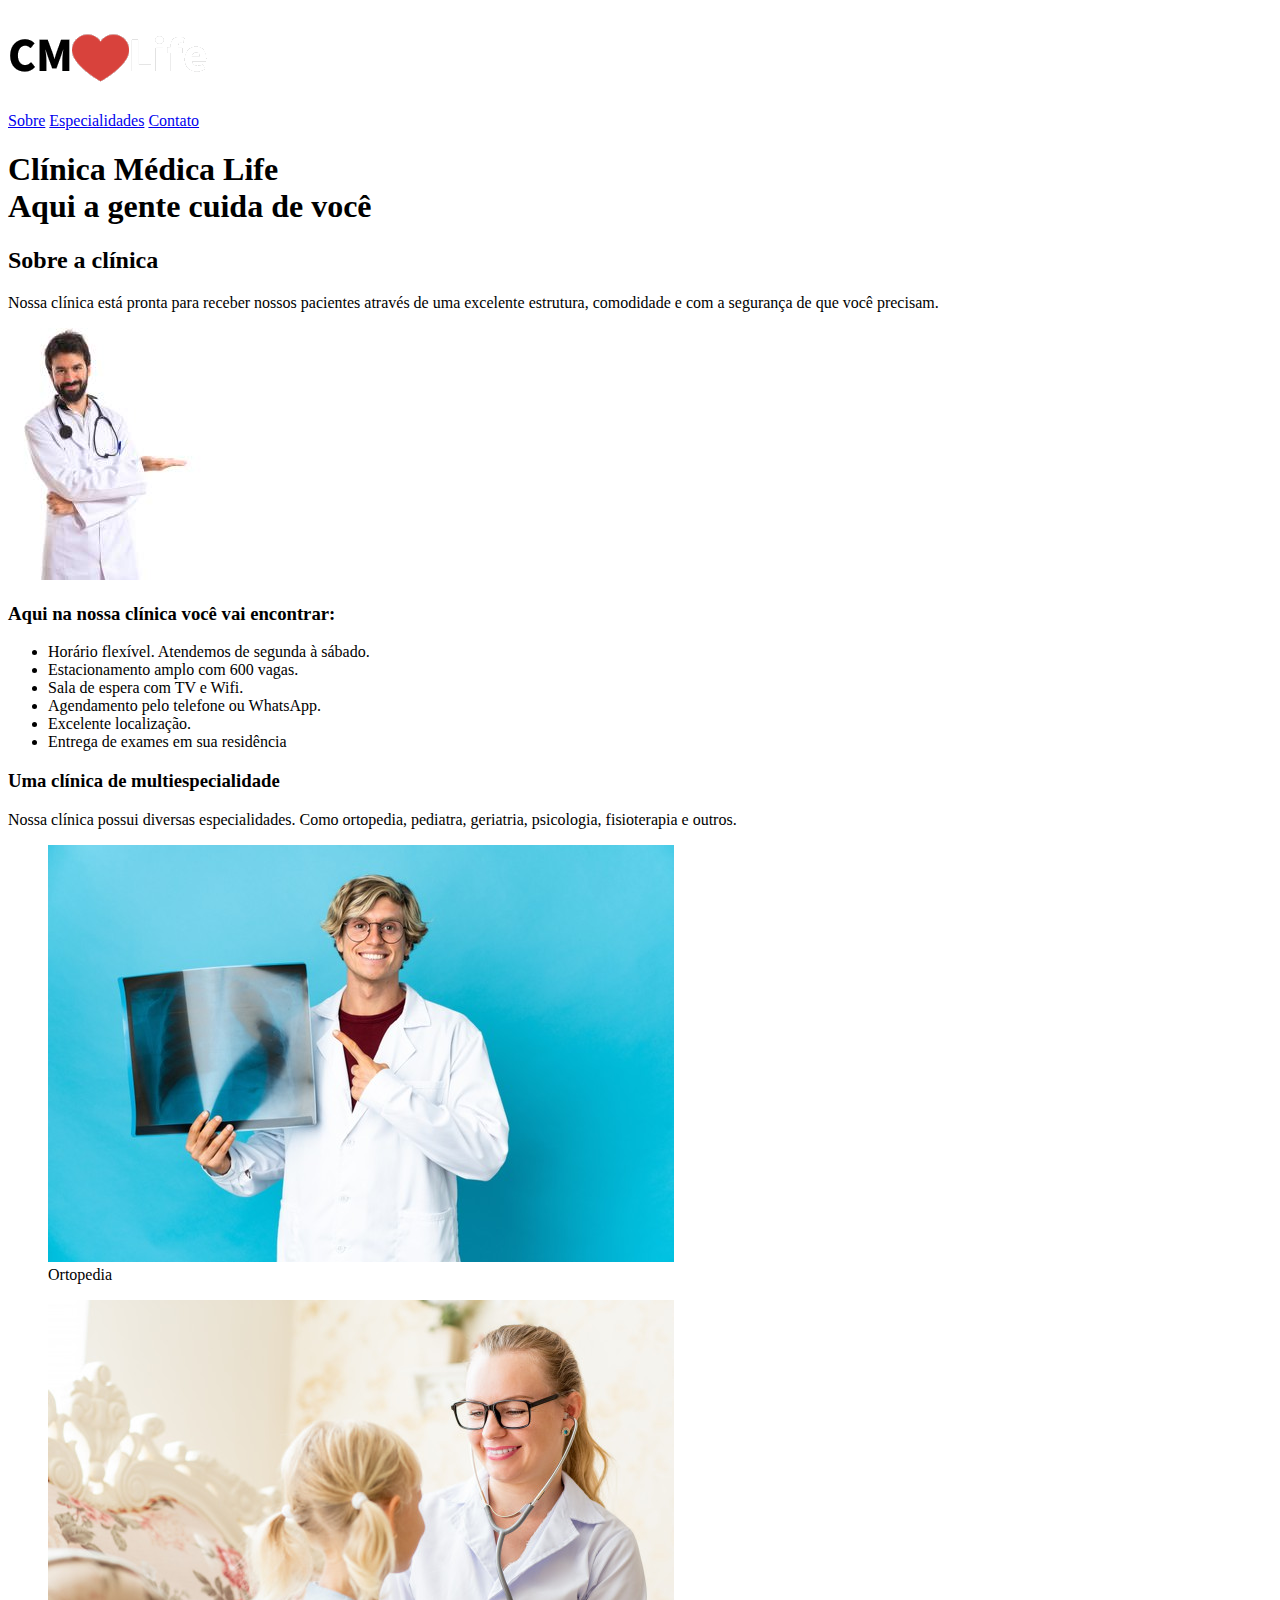
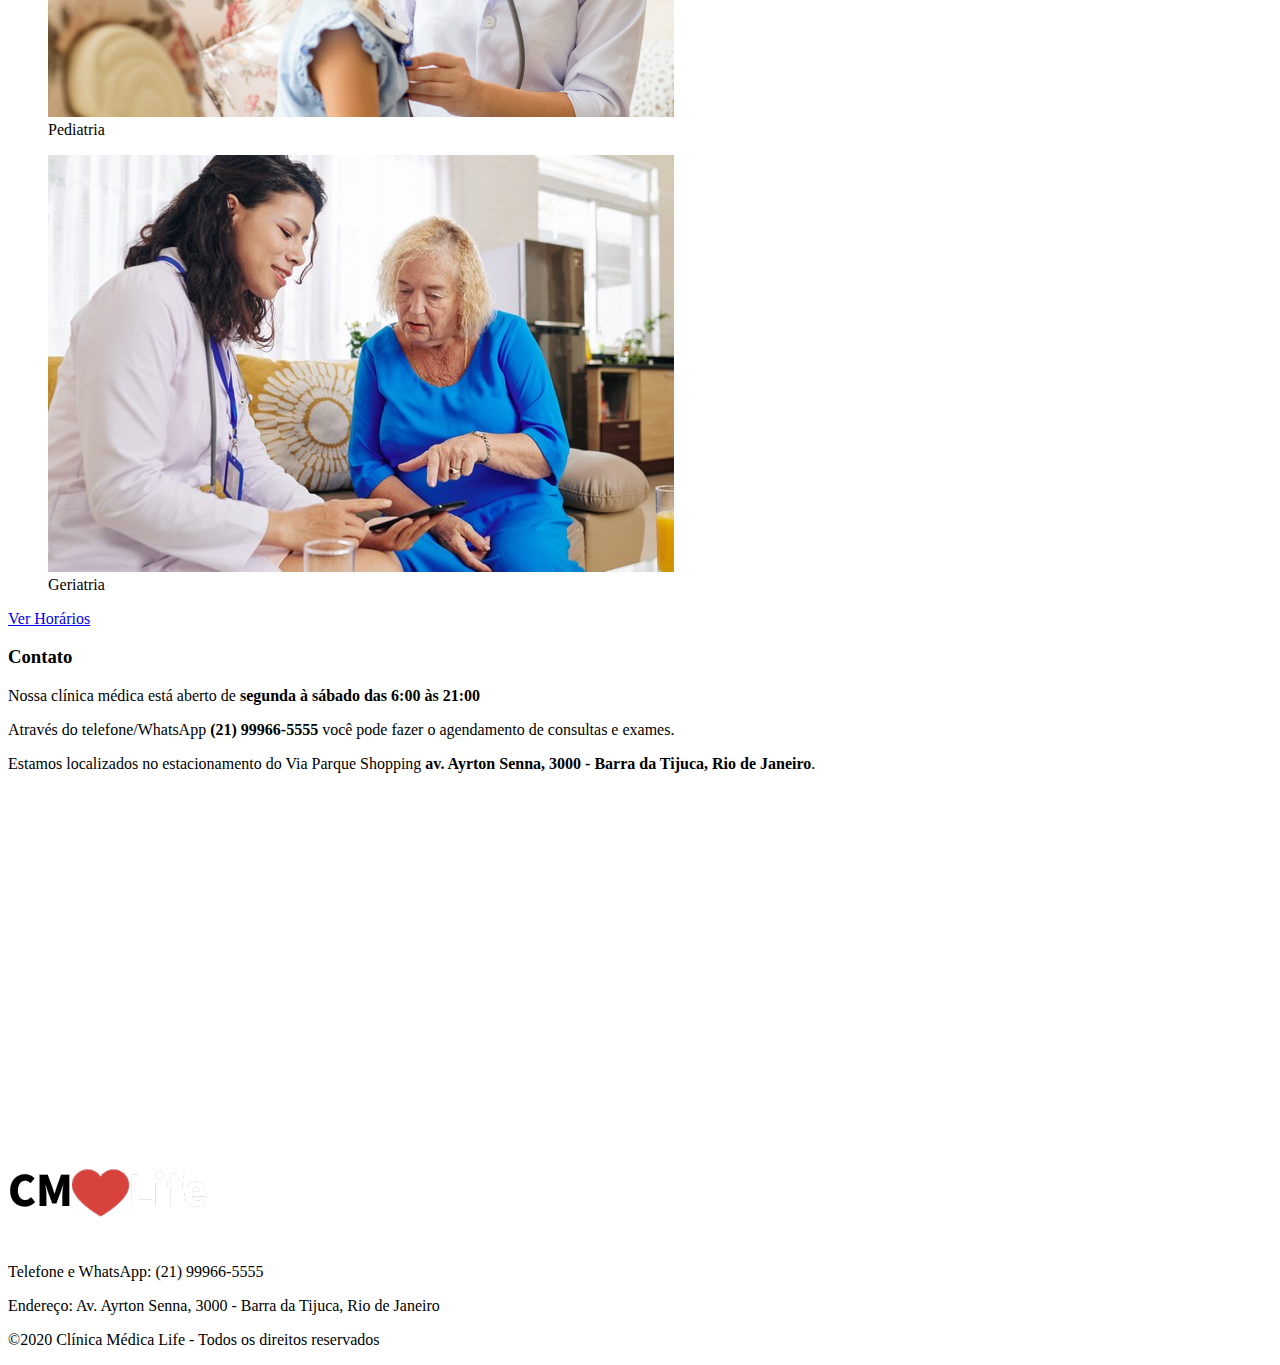
<file: Código por Passos/Etapa_1/index.html>
<!DOCTYPE html>
<html lang="pt-BR">
<head>
  <meta charset="UTF-8">
  <meta http-equiv="X-UA-Compatible" content="IE=edge">
  <meta name="viewport" content="width=device-width, initial-scale=1.0">
  <title>CMLife - Home</title>
</head>
<body>
  <header>
    <div>
      <div>
        <a href="index.html">
          <img src="assets/logo.png" alt="logo" title="logo">
        </a>
      </div>
      
      <nav>
        <a href="#sobre">Sobre</a>
        <a href="especialidades.html">Especialidades</a>
        <a href="#contato">Contato</a>
      </nav>
    </div>
  </header>
  
  <main>
    <section>
      <div>
        <h1>Clínica Médica Life<br> Aqui a gente cuida de você</h1>
      </div>
    </section>
    
    <section id="sobre">
      <div>
        <h2>Sobre a clínica</h2>
        <p>Nossa clínica está pronta para receber nossos pacientes através de uma excelente estrutura, comodidade e com a segurança de que você precisam.</p>
      </div>

      <div>
        <img src="assets/medico.jpg" alt="Imagem de um médico" title="Imagem de um médico">
        
        <div>
          <h3>Aqui na nossa clínica você vai encontrar:</h3>
          <ul>
            <li>Horário flexível. Atendemos de segunda à sábado.</li>
            <li>Estacionamento amplo com 600 vagas.</li>
            <li>Sala de espera com TV e Wifi.</li>
            <li>Agendamento pelo telefone ou WhatsApp.</li>
            <li>Excelente localização.</li>
            <li>Entrega de exames em sua residência</li>
          </ul>
        </div>
      </div>
    </section>

    <section id="especialidades">
      <div >
        <h3>Uma clínica de multiespecialidade</h3>
        <p>Nossa clínica possui diversas especialidades. Como ortopedia, pediatra, geriatria, psicologia, fisioterapia e outros.</p>
      </div>

      <div>
        <figure>
          <img src="assets/ortopedia1.png" alt="Imagem de um ortopedista" title="Imagem de um ortopedista">
          <figcaption>Ortopedia</figcaption>
        </figure>

        <figure>
          <img src="assets/pediatra.png" alt="Imagem de uma pediatra" title="Imagem de uma pediatra">
          <figcaption>Pediatria</figcaption>
        </figure>

        <figure>
          <img src="assets/geriatra.png" alt="Imagem de uma geriatra" title="Imagem de uma geriatra">
          <figcaption>Geriatria</figcaption>
        </figure>
      </div>

      <div>
        <a href="especialidades.html">Ver Horários</a>
      </div>
    </section>

    <section id="contato">
      <div>
        <h3>Contato</h3>
        <p>Nossa clínica médica está aberto de <strong>segunda à sábado das 6:00 às 21:00</strong></p>
        <p>Através do telefone/WhatsApp <strong>(21) 99966-5555</strong> você pode fazer o agendamento de consultas e exames.</p>
        <p>Estamos localizados no estacionamento do Via Parque Shopping <strong>av. Ayrton Senna, 3000 - Barra da Tijuca, Rio de Janeiro</strong>.</p>
      </div>

      <div>
        <iframe src="https://www.google.com/maps/embed?pb=!1m14!1m8!1m3!1d14692.471710812997!2d-43.3641911!3d-22.9826906!3m2!1i1024!2i768!4f13.1!3m3!1m2!1s0x0%3A0x539cb07246f0e38d!2sVia%20Parque%20Shopping!5e0!3m2!1spt-BR!2sbr!4v1612707978931!5m2!1spt-BR!2sbr" width="100%" height="350" frameborder="0" style="border:0" allowfullscreen></iframe>
      </div>
    </section>
  </main>

  <footer>
    <div>
      <img src="assets/logo.png" alt="Logo" title="Logo">
      
      <p>
        Telefone e WhatsApp: (21) 99966-5555
      </p>
      <p>
        Endereço: Av. Ayrton Senna, 3000 - Barra da Tijuca, Rio de Janeiro
      </p>

      <p>
        ©2020 Clínica Médica Life  - Todos os direitos reservados
      </p>
    </div>
  </footer>
</body>
</html>
</file>
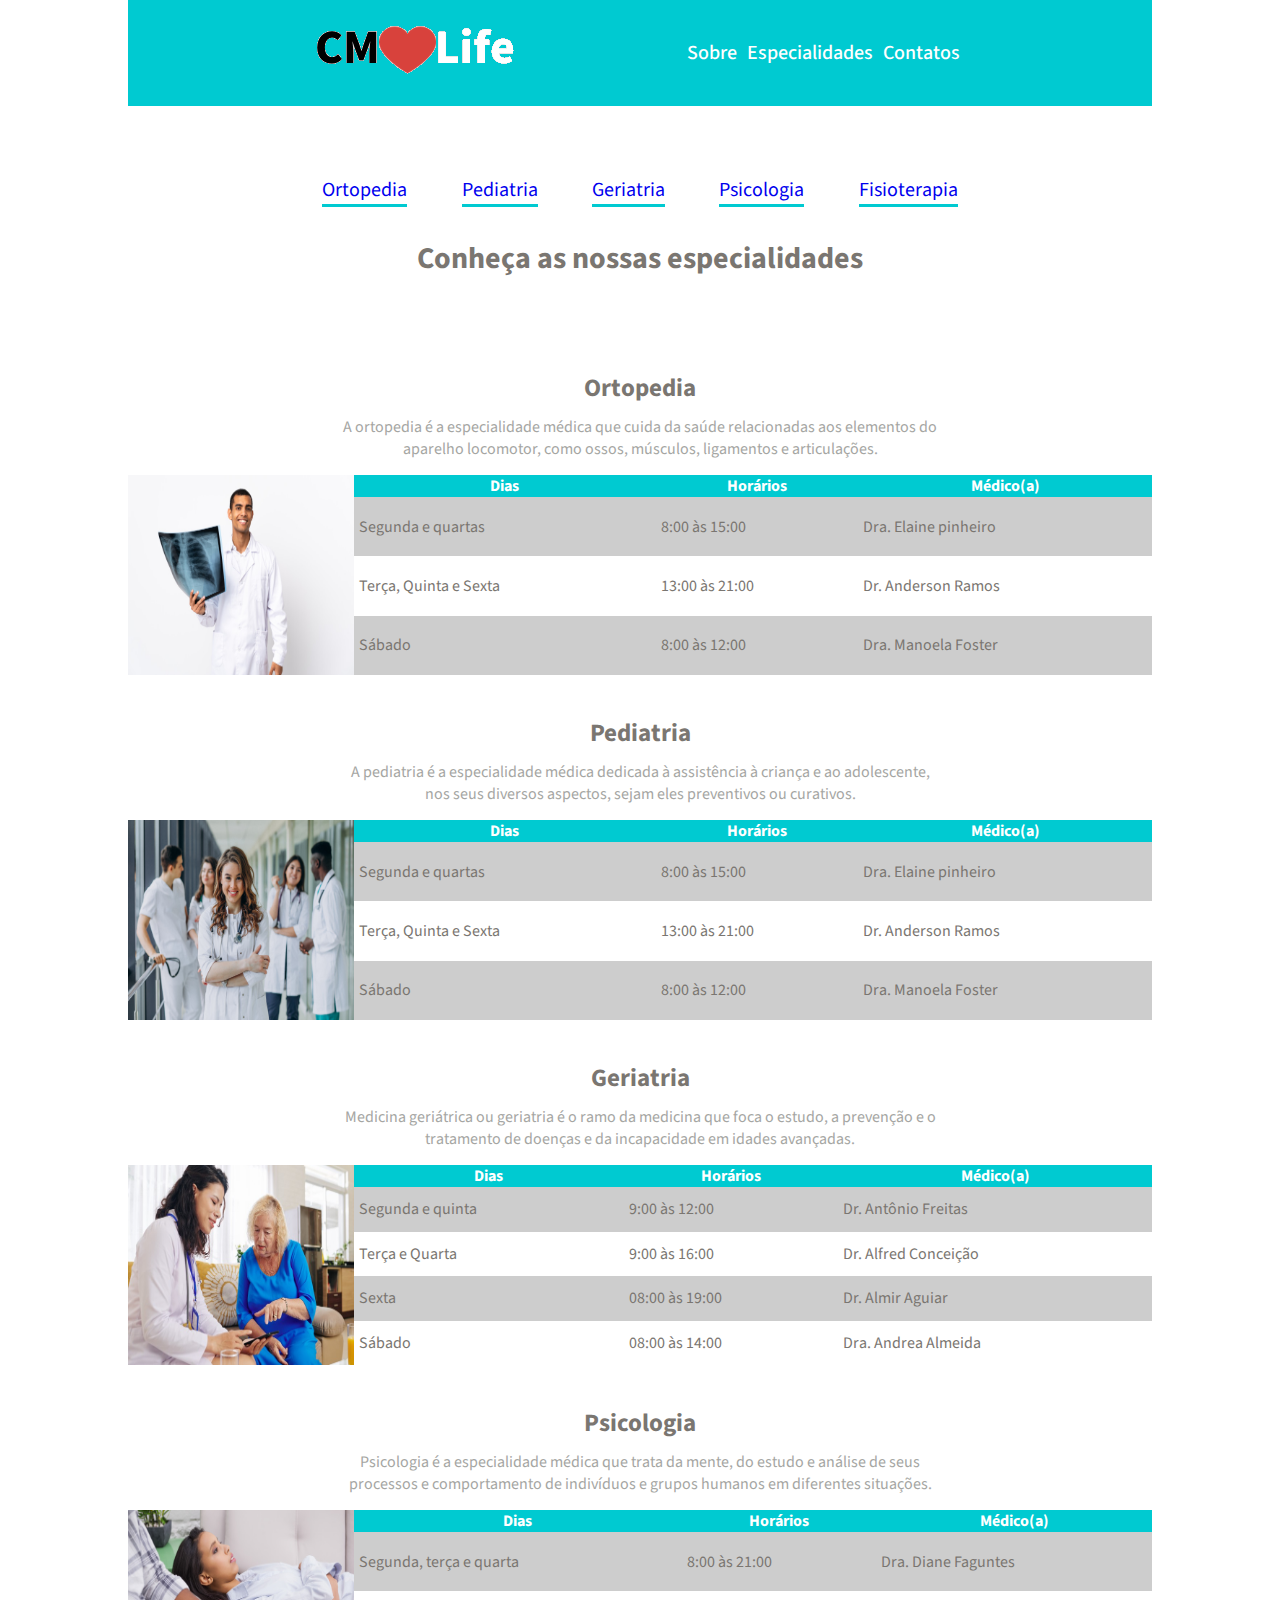
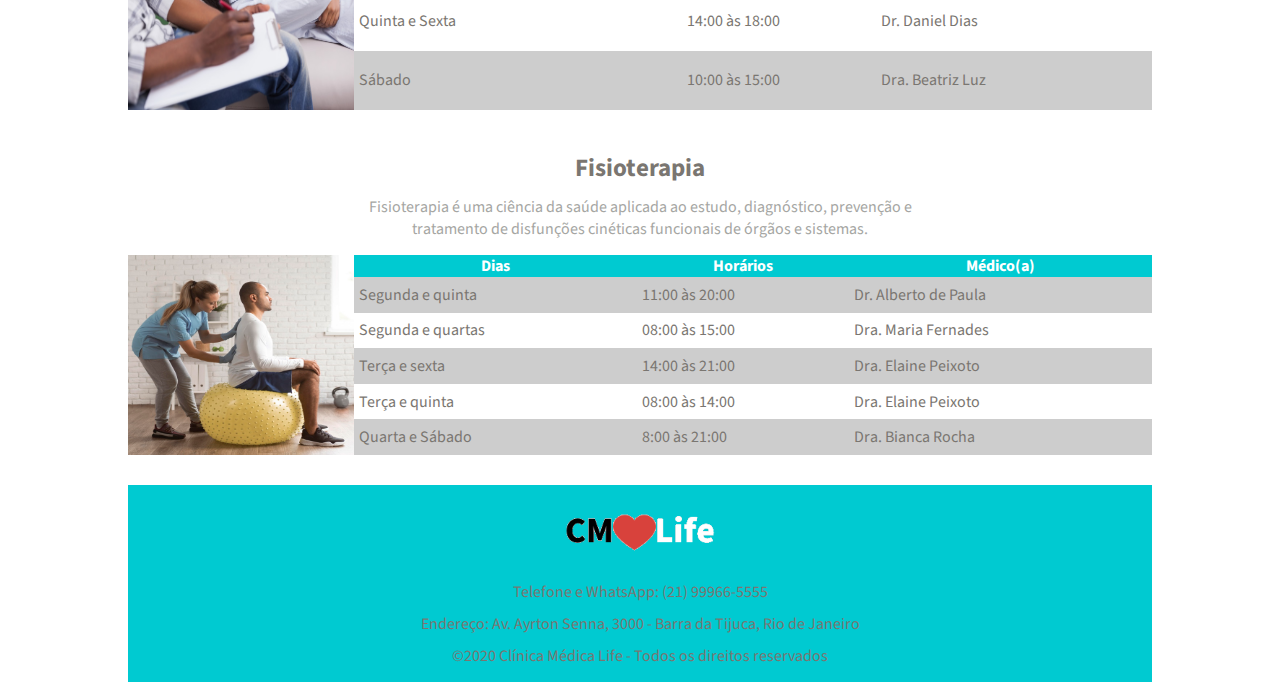
<file: especialidades.html>
<!DOCTYPE html>
<html lang="pt-br">
<head>
    <meta charset="UTF-8">
    <meta name="viewport" content="width=device-width, initial-scale=1.0">
    <link rel="stylesheet" href="https://fonts.googleapis.com/css2?family=Source+Sans+Pro:ital,wght@0,200;0,300;0,400;0,600;0,700;0,900;1,200;1,300;1,400;1,600;1,700;1,900&display=swap">
    <link rel="stylesheet" href="./CSS/geral.css">
    <link rel="stylesheet" href="./CSS/especialidades-estilo.css">
    <title>CMlIFE - Especialidades</title>
</head>
<body>
<!-- INICIO TOPO -->    
    <header class="topo-principal conteudo-geral">
        <section class="espaco-itens-topo">
            <div class="topo-imagem">
                <a href="index.html">
                    <img src="./imagens/logo.png" alt="logo">
                </a>
            </div>
            <nav class="topo-links">
                <a href="index.html#sobre">Sobre</a>
                <a href="index.html#especialidades">Especialidades</a>
                <a href="index.html#contatos">Contatos</a>
            </nav>
        </section>
    </header>
<!-- FIM TOPO -->

<!-- INICIO CONTEÚDO -->
    <main>
        <section class="container-nav conteudo-geral">
            <nav class="navegadores">
                <a href="#ortopedia">Ortopedia</a>
                <a href="#pediatria">Pediatria</a>
                <a href="#geriatria">Geriatria</a>
                <a href="#psicologia">Psicologia</a>
                <a href="#fisioterapia">Fisioterapia</a>
            </nav>
            <h3>Conheça as nossas especialidades</h3>
        </section>

        <!-- ORTOPEDIA -->
        <section id="ortopedia" class="conteudo-geral">
            <div class="container-titulo">
                <h3>Ortopedia</h3>
                <p>A ortopedia é a especialidade médica que cuida da saúde relacionadas aos elementos do aparelho locomotor, como ossos, músculos, ligamentos e articulações.</p>
            </div>
            <div class="container-especialidades">
                <div class="imagem-especialidades">
                    <img src="./imagens/ortopedia.png" alt="Ortopedia">
                </div>
                <table>
                    <thead>
                        <tr>
                            <th>Dias</th>
                            <th>Horários</th>
                            <th>Médico(a)</th>
                        </tr>
                    </thead>
                    <tbody>
                        <tr>
                            <td>Segunda e quartas</td>
                            <td>8:00 às 15:00</td>
                            <td>Dra. Elaine pinheiro</td>
                        </tr>
                        <tr>
                            <td>Terça, Quinta e Sexta</td>
                            <td>13:00 às 21:00</td>
                            <td>Dr. Anderson Ramos</td>
                        </tr>
                        <tr>
                            <td>Sábado</td>
                            <td>8:00 às 12:00</td>
                            <td>Dra. Manoela Foster</td>
                        </tr>
                    </tbody>
                </table>
            </div>
        </section>

        <!-- PEDIATRIA -->
        <section id="pediatria" class="conteudo-geral">
            <div class="container-titulo">
                <h3>Pediatria</h3>
                <p>A pediatria é a especialidade médica dedicada à assistência à criança e ao adolescente, nos seus diversos aspectos, sejam eles preventivos ou curativos.</p>
            </div>
            <div class="container-especialidades">
                <div class="imagem-especialidades">
                    <img src="./imagens/pediatra2.png" alt="Pediatria">
                </div>
                <table>
                    <thead>
                        <tr>
                            <th>Dias</th>
                            <th>Horários</th>
                            <th>Médico(a)</th>
                        </tr>
                    </thead>
                    <tbody>
                        <tr>
                            <td>Segunda e quartas</td>
                            <td>8:00 às 15:00</td>
                            <td>Dra. Elaine pinheiro</td>
                        </tr>
                        <tr>
                            <td>Terça, Quinta e Sexta</td>
                            <td>13:00 às 21:00</td>
                            <td>Dr. Anderson Ramos</td>
                        </tr>
                        <tr>
                            <td>Sábado</td>
                            <td>8:00 às 12:00</td>
                            <td>Dra. Manoela Foster</td>
                        </tr>
                    </tbody>
                </table>
            </div>
        </section>

        <!-- GERIATRIA -->
        <section id="geriatria" class="conteudo-geral">
            <div class="container-titulo">
                <h3>Geriatria</h3>
                <p>Medicina geriátrica ou geriatria é o ramo da medicina que foca o estudo, a prevenção e o tratamento de doenças e da incapacidade em idades avançadas.</p>
            </div>
            <div class="container-especialidades">
                <div class="imagem-especialidades">
                    <img src="./imagens/geriatra.png" alt="Geriatria">
                </div>
                <table>
                    <thead>
                        <tr>
                            <th>Dias</th>
                            <th>Horários</th>
                            <th>Médico(a)</th>
                        </tr>
                    </thead>
                    <tbody>
                        <tr>
                            <td>Segunda e quinta</td>
                            <td>9:00 às 12:00</td>
                            <td>Dr. Antônio Freitas</td>
                        </tr>
                        <tr>
                            <td>Terça e Quarta</td>
                            <td>9:00 às 16:00</td>
                            <td>Dr. Alfred Conceição</td>
                        </tr>
                        <tr>
                            <td>Sexta</td>
                            <td>08:00 às 19:00</td>
                            <td>Dr. Almir Aguiar</td>
                        </tr>
                        <tr>
                            <td>Sábado</td>
                            <td>08:00 às 14:00</td>
                            <td>Dra. Andrea Almeida</td>
                        </tr>
                    </tbody>
                </table>
            </div>
        </section>

        <!-- PSICOLOGIA -->
        <section id="psicologia" class="conteudo-geral">
            <div class="container-titulo">
                <h3>Psicologia</h3>
                <p>Psicologia é a especialidade médica que trata da mente, do estudo e análise de seus processos e comportamento de indivíduos e grupos humanos em diferentes situações.</p>
            </div>
            <div class="container-especialidades">
                <div class="imagem-especialidades">
                    <img src="./imagens/psicologo.png" alt="Psicologia">
                </div>
                <table>
                    <thead>
                        <tr>
                            <th>Dias</th>
                            <th>Horários</th>
                            <th>Médico(a)</th>
                        </tr>
                    </thead>
                    <tbody>
                        <tr>
                            <td>Segunda, terça e quarta</td>
                            <td>8:00 às 21:00</td>
                            <td>Dra. Diane Faguntes</td>
                        </tr>
                        <tr>
                            <td>Quinta e Sexta</td>
                            <td>14:00 às 18:00</td>
                            <td>Dr. Daniel Dias</td>
                        </tr>
                        <tr>
                            <td>Sábado</td>
                            <td>10:00 às 15:00</td>
                            <td>Dra. Beatriz Luz</td>
                        </tr>
                    </tbody>
                </table>
            </div>
        </section>

        <!-- FISIOTERAPIA -->
        <section id="fisioterapia" class="conteudo-geral">
            <div class="container-titulo">
                <h3>Fisioterapia</h3>
                <p>Fisioterapia é uma ciência da saúde aplicada ao estudo, diagnóstico, prevenção e tratamento de disfunções cinéticas funcionais de órgãos e sistemas.</p>
            </div>
            <div class="container-especialidades">
                <div class="imagem-especialidades">
                    <img src="./imagens/fisioterapia.png" alt="Fisioterapia">
                </div>
                <table>
                    <thead>
                        <tr>
                            <th>Dias</th>
                            <th>Horários</th>
                            <th>Médico(a)</th>
                        </tr>
                    </thead>
                    <tbody>
                        <tr>
                            <td>Segunda e quinta</td>
                            <td>11:00 às 20:00</td>
                            <td>Dr. Alberto de Paula</td>
                        </tr>
                        <tr>
                            <td>Segunda e quartas</td>
                            <td>08:00 às 15:00</td>
                            <td>Dra. Maria Fernades</td>
                        </tr>
                        <tr>
                            <td>Terça e sexta</td>
                            <td>14:00 às 21:00</td>
                            <td>Dra. Elaine Peixoto</td>
                        </tr>
                        <tr>
                            <td>Terça e quinta</td>
                            <td>08:00 às 14:00</td>
                            <td>Dra. Elaine Peixoto</td>
                        </tr>
                        <tr>
                            <td>Quarta e Sábado</td>
                            <td>8:00 às 21:00</td>
                            <td>Dra. Bianca Rocha</td>
                        </tr>
                    </tbody>
                </table>
            </div>
        </section>
    </main>
<!-- FIM CONTEÚDO -->

<!-- INÍCIO RODAPÉ -->
    <footer class="conteudo-geral">
        <div class="container-rodape">
            <div class="rodape-imagem">
                <img src="./imagens/logo.png" alt="logo">
            </div>
            <div class="rodape-textos">
                <p>Telefone e WhatsApp: (21) 99966-5555</p>
                <p>Endereço: Av. Ayrton Senna, 3000 - Barra da Tijuca, Rio de Janeiro</p>
                <p>©2020 Clínica Médica Life - Todos os direitos reservados</p>
            </div>
        </div>
    </footer>
<!-- FIM RODAPÉ -->

</body>
</html>
</file>
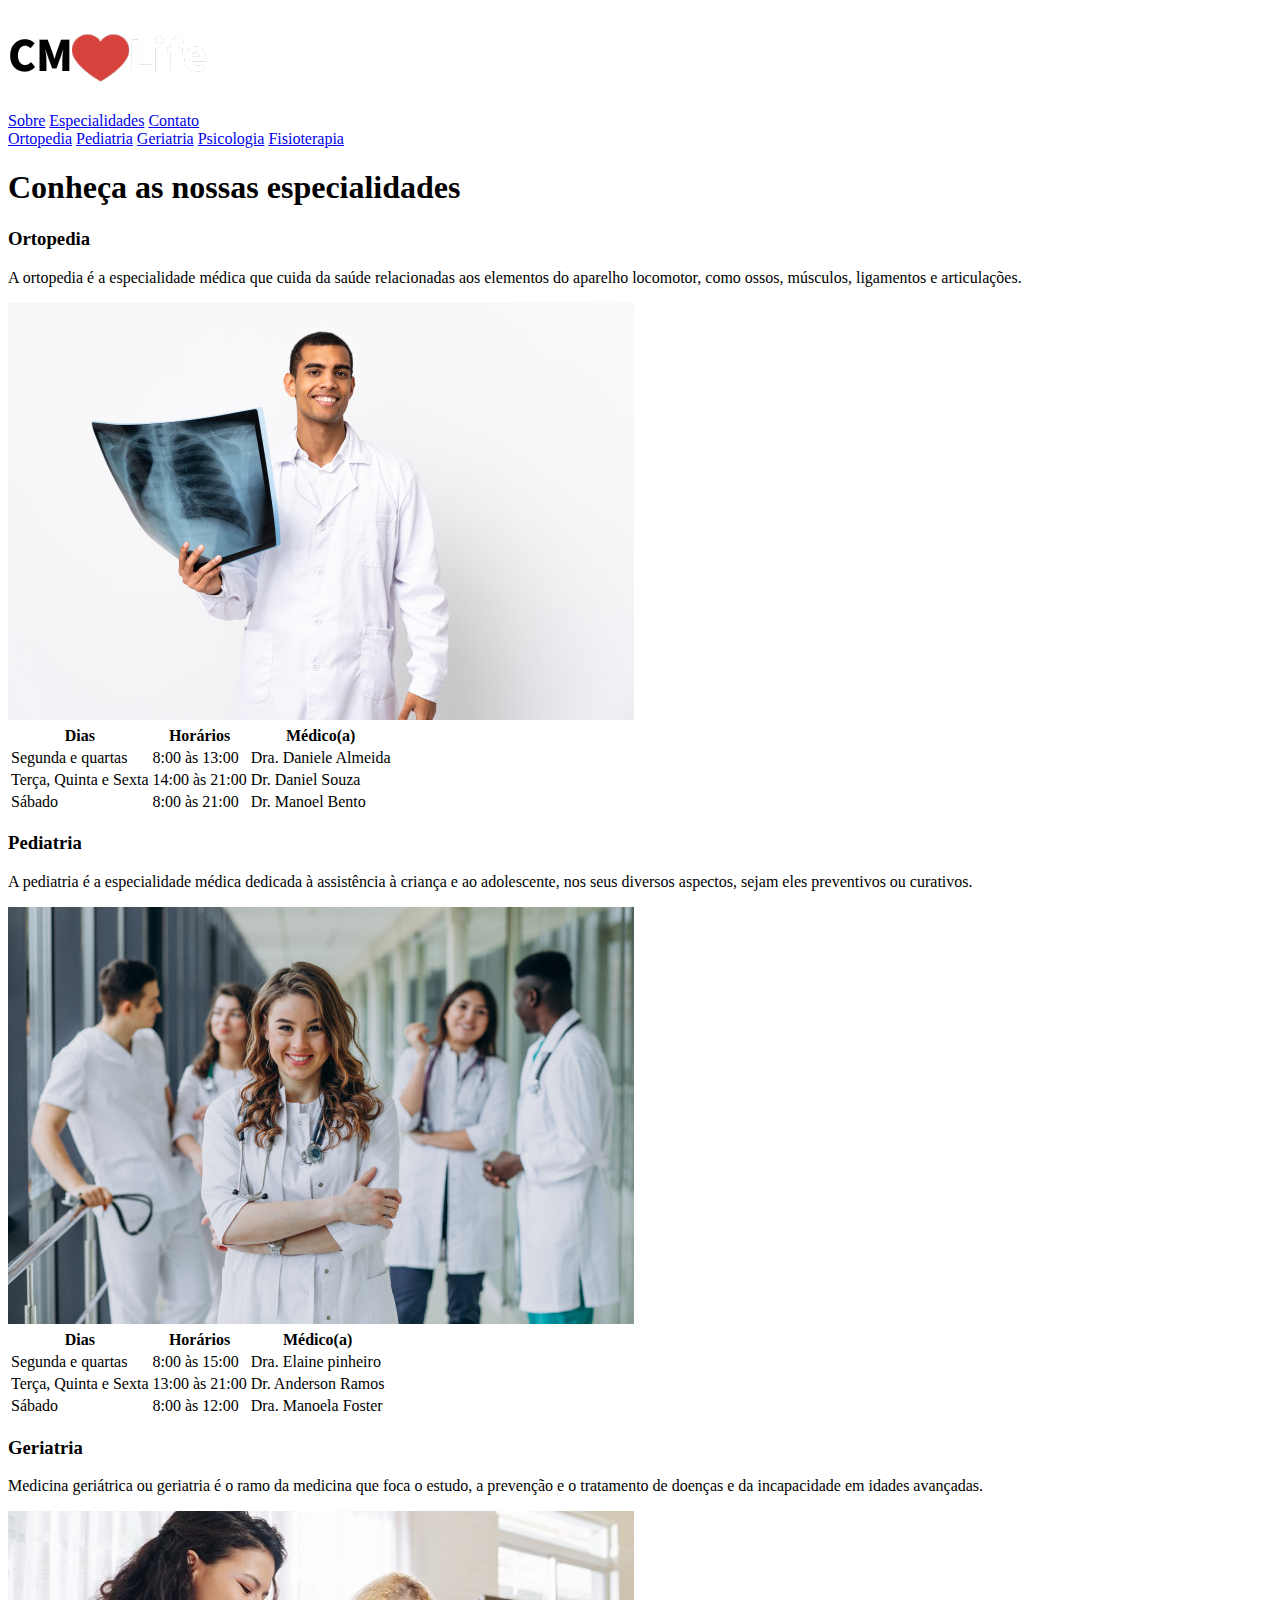
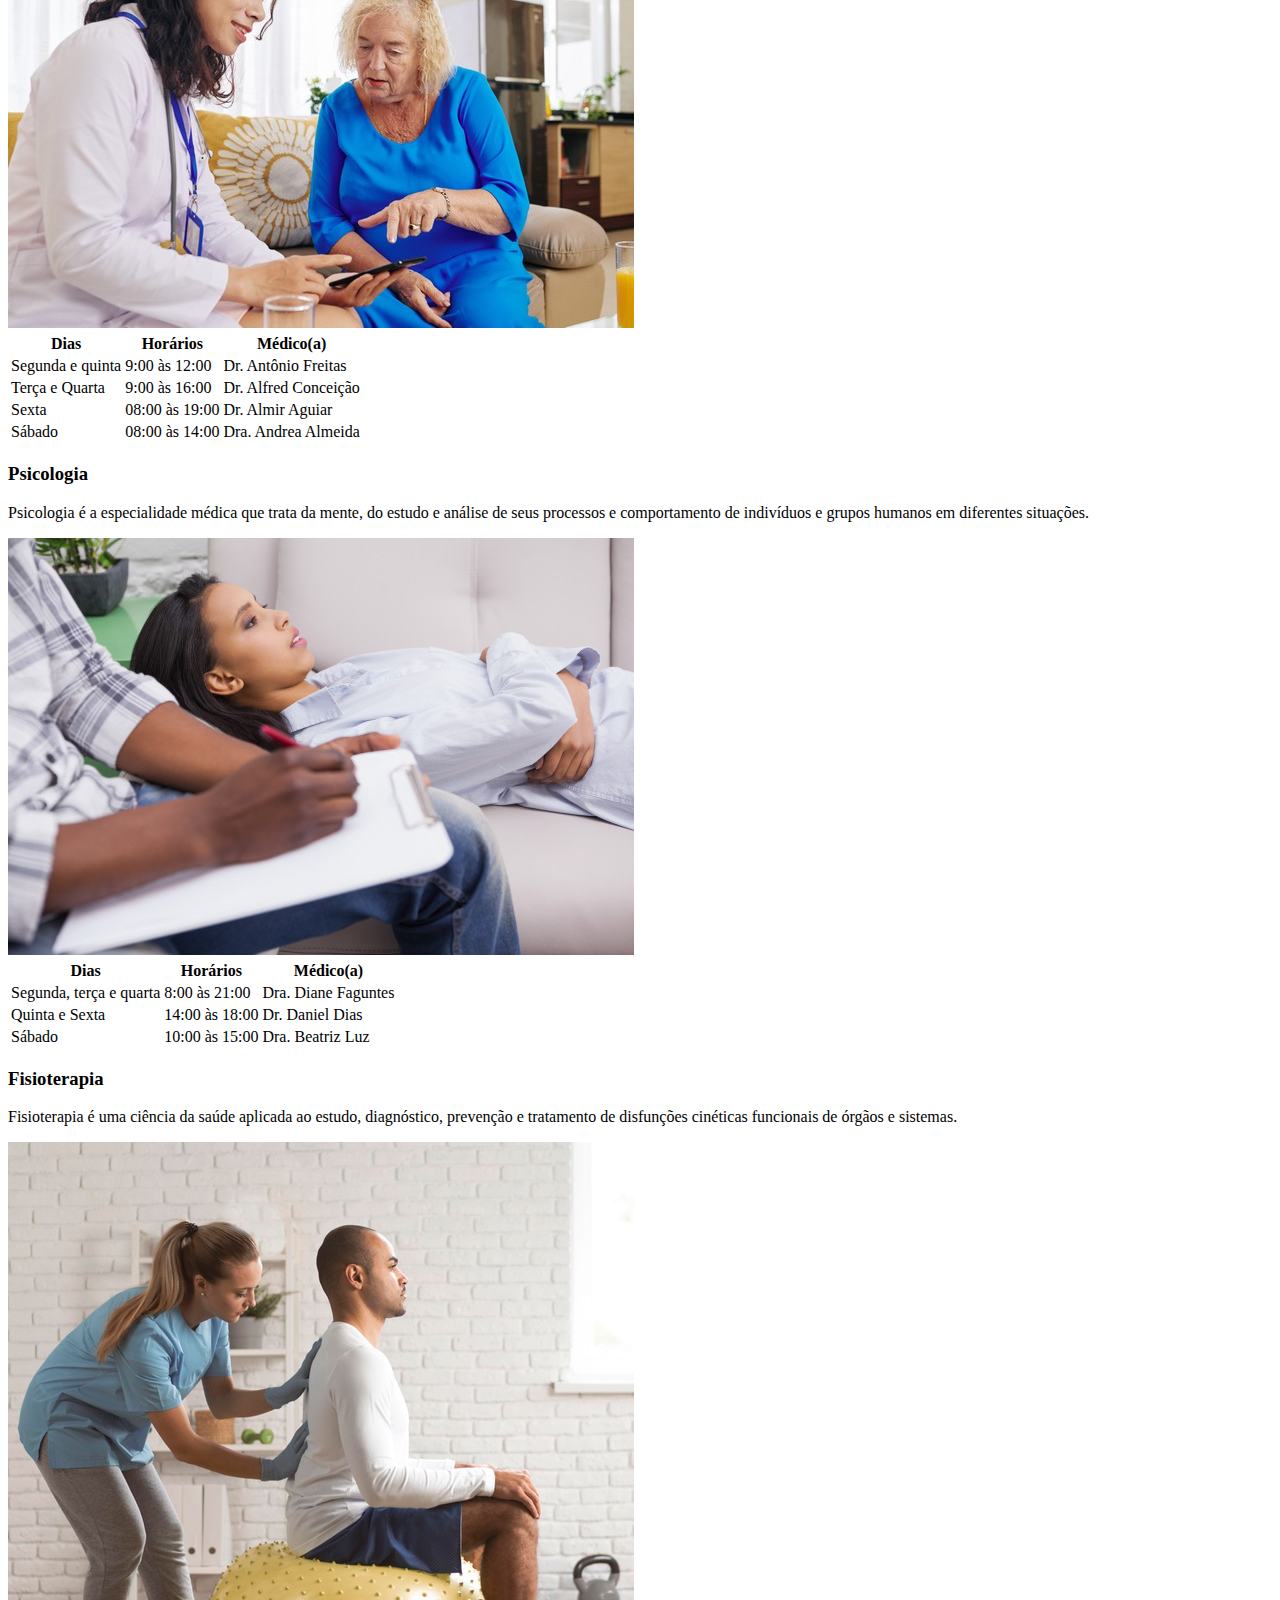
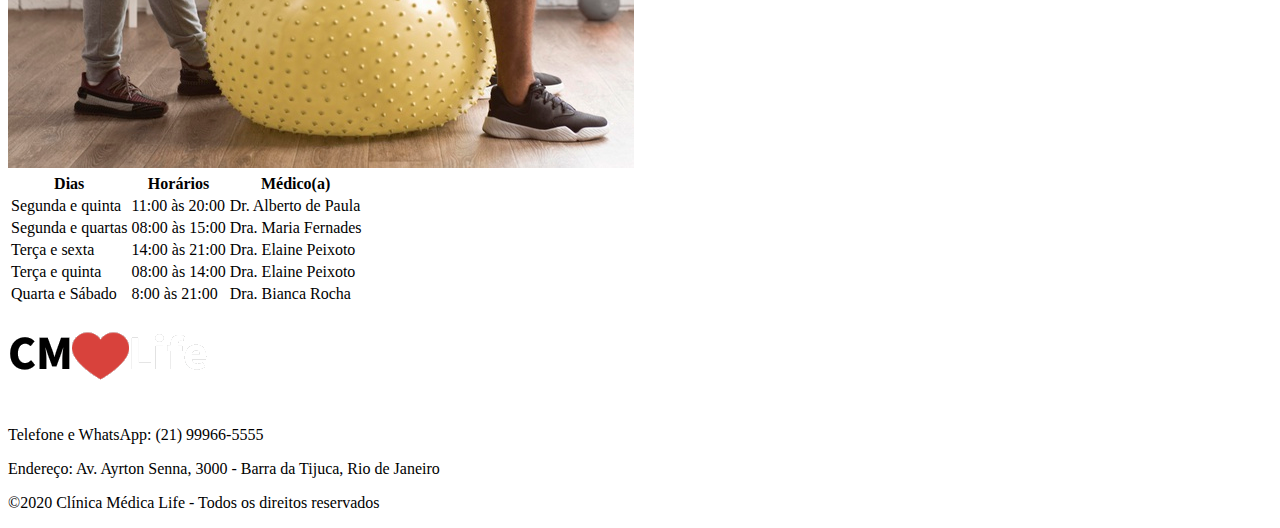
<file: Código por Passos/Etapa_4/especialidades.html>
<!DOCTYPE html>
<html lang="pt-BR">
<head>
  <meta charset="UTF-8">
  <meta http-equiv="X-UA-Compatible" content="IE=edge">
  <meta name="viewport" content="width=device-width, initial-scale=1.0">
  <title>CMLife - Especialidades</title>
</head>

<body>
  <header>
    <div class="container">
      <div class="topo-titulo">
        <a href="index.html">
          <img class="topo-logo" src="assets/logo.png" alt="Logo" title="Logo">
        </a>
      </div>
      
      <nav class="topo-links">
        <a class="topo-link" href="index.html#sobre">Sobre</a>
        <a class="topo-link" href="especialidades.html">Especialidades</a>
        <a class="topo-link" href="index.html#contato">Contato</a>
      </nav>
    </div>
  </header>

  <main>
    <section>
      <div>
        <a href="#ortopedia">Ortopedia</a>
        <a href="#pediatria">Pediatria</a>
        <a href="#geriatria">Geriatria</a>
        <a href="#psicologia">Psicologia</a>
        <a href="#fisioterapia">Fisioterapia</a>
      </div>

      <h1>Conheça as nossas especialidades</h1>
    </section>
    
    <section id="ortopedia">
      <div>
        <h3>Ortopedia</h3>
        <p>A ortopedia é a especialidade médica que cuida da saúde relacionadas aos elementos do aparelho locomotor, como ossos, músculos, ligamentos e articulações.</p>
      </div>

      <div>
          <img src="assets/ortopedia.png" alt="Imagem de um médico" title="Imagem de um médico">

          <table>
            <thead>
              <tr>
                <th>Dias</th>
                <th>Horários</th>
                <th>Médico(a)</th>
              </tr>
            </thead>
          
            <tbody>
              <tr>
                <td>Segunda e quartas</td>
                <td>8:00 às 13:00</td>
                <td>Dra. Daniele Almeida</td>
              </tr>
              <tr>
                <td>Terça, Quinta e Sexta</td>
                <td>14:00 às 21:00</td>
                <td>Dr. Daniel Souza</td>
              </tr>
              <tr>
                <td>Sábado</td>
                <td>8:00 às 21:00</td>
                <td>Dr. Manoel Bento</td>
              </tr>
            </tbody>
          </table>
      </div>
    </section>

    <section id="pediatria">
      <div>
        <h3>Pediatria</h3>
        <p>A pediatria é a especialidade médica dedicada à assistência à criança e ao adolescente, nos seus diversos aspectos, sejam eles preventivos ou curativos.</p>
      </div>

      <div>
          <img src="assets/pediatra2.png" alt="Imagem de uma pediatra" title="Imagem de uma pediatra">
          <table>
            <thead>
              <tr>
                <th>Dias</th>
                <th>Horários</th>
                <th>Médico(a)</th>
              </tr>
            </thead>
          
            <tbody>
              <tr>
                <td>Segunda e quartas</td>
                <td>8:00 às 15:00</td>
                <td>Dra. Elaine pinheiro</td>
              </tr>
              <tr>
                <td>Terça, Quinta e Sexta</td>
                <td>13:00 às 21:00</td>
                <td>Dr. Anderson Ramos</td>
              </tr>
              <tr>
                <td>Sábado</td>
                <td>8:00 às 12:00</td>
                <td>Dra. Manoela Foster</td>
              </tr>
            </tbody>
          </table>
      </div>
    </section>

    <section id="geriatria">
      <div>
        <h3>Geriatria</h3>
        <p>Medicina geriátrica ou geriatria é o ramo da medicina que foca o estudo, a prevenção e o tratamento de doenças e da incapacidade em idades avançadas.</p>
      </div>

      <div>
        <img src="assets/geriatra.png" alt="Imagem de uma geriatra" title="Imagem de uma geriatra">        
        
        <table>
          <thead>
            <tr>
              <th>Dias</th>
              <th>Horários</th>
              <th>Médico(a)</th>
            </tr>
          </thead>
        
          <tbody>
            <tr>
              <td>Segunda e quinta</td>
              <td>9:00 às 12:00</td>
              <td>Dr. Antônio Freitas</td>
            </tr>
            <tr>
              <td>Terça e Quarta</td>
              <td>9:00 às 16:00</td>
              <td>Dr. Alfred Conceição</td>
            </tr>
            <tr>
              <td>Sexta</td>
              <td>08:00 às 19:00</td>
              <td>Dr. Almir Aguiar</td>
            </tr>
            <tr>
              <td>Sábado</td>
              <td>08:00 às 14:00</td>
              <td>Dra. Andrea Almeida</td>
            </tr>
          </tbody>
        </table>
      </div>
    </section>
    
    <section id="psicologia">
      <div>
        <h3>Psicologia</h3>
        <p>Psicologia é a especialidade médica que trata da mente, do estudo e análise de seus processos e comportamento de indivíduos e grupos humanos em diferentes situações.</p>
      </div>

      <div>
          <img src="assets/psicologo.png" alt="Imagem de um psicólogo" title="Imagem de um psicólogo">
          <table>
            <thead>
              <tr>
                <th>Dias</th>
                <th>Horários</th>
                <th>Médico(a)</th>
              </tr>
            </thead>
          
            <tbody>
              <tr>
                <td>Segunda, terça e quarta</td>
                <td>8:00 às 21:00</td>
                <td>Dra. Diane Faguntes</td>
              </tr>
              <tr>
                <td>Quinta e Sexta</td>
                <td>14:00 às 18:00</td>
                <td>Dr. Daniel Dias</td>
              </tr>
              <tr>
                <td>Sábado</td>
                <td>10:00 às 15:00</td>
                <td>Dra. Beatriz Luz</td>
              </tr>
            </tbody>
          </table>      
      </div>
    </section>

    <section id="fisioterapia">
      <div>
        <h3>Fisioterapia</h3>
        <p>Fisioterapia é uma ciência da saúde aplicada ao estudo, diagnóstico, prevenção e tratamento de disfunções cinéticas funcionais de órgãos e sistemas.</p>
      </div>

      <div>
          <img src="assets/fisioterapia.png" alt="Imagem de uma fisioterapeuta" title="Imagem de uma fisioterapeuta">
          <table>
            <thead>
              <tr>
                <th>Dias</th>
                <th>Horários</th>
                <th>Médico(a)</th>
              </tr>
            </thead>
          
            <tbody>
              <tr>
                <td>Segunda e quinta</td>
                <td>11:00 às 20:00</td>
                <td>Dr. Alberto de Paula</td>
              </tr>
              <tr>
                <td>Segunda e quartas</td>
                <td>08:00 às 15:00</td>
                <td>Dra. Maria Fernades</td>
              </tr>
              <tr>
                <td>Terça e sexta</td>
                <td>14:00 às 21:00</td>
                <td>Dra. Elaine Peixoto</td>
              </tr>
              <tr>
                <td>Terça e quinta</td>
                <td>08:00 às 14:00</td>
                <td>Dra. Elaine Peixoto</td>
              </tr>
              <tr>
                <td>Quarta e Sábado</td>
                <td>8:00 às 21:00</td>
                <td>Dra. Bianca Rocha</td>
              </tr>
            </tbody>
    
          </table>
      </div>
    </section>
  </main>

  <footer>
    <div class="container">
      <img class="topo-logo" src="assets/logo.png" alt="Logo" title="Logo">
      
      <p>
        Telefone e WhatsApp: (21) 99966-5555
      </p>

      <p>
        Endereço: Av. Ayrton Senna, 3000 - Barra da Tijuca, Rio de Janeiro
      </p>

      <p>
        ©2020 Clínica Médica Life  - Todos os direitos reservados
      </p>
    </div>
  </footer>
</body>
</html>
</file>
<file: CSS/geral.css>
* {
    margin: 0;
    padding: 0;
    box-sizing: border-box;
    text-decoration: none;
}

body {
    font-family: 'Source Sans Pro', Sans-Serif;
}

.conteudo-geral {
    margin: 0 auto;
    max-width: 1024px;
}

h3, h2 {
    color: #7a7671;
}

p {
    color: #a5a6a3;
}
</file>
<file: CSS/especialidades-estilo.css>
/*inicio topo*/
.topo-principal {
    background-color: #00cad1;
}

.espaco-itens-topo {
    margin: 0 auto;
    max-width: 650px;
    display: flex;
    justify-content: space-between;
    align-items: center;
}

.topo-imagem {
    max-width: 150px;
}

nav {
    display: flex;
    justify-content: space-between;
    flex-wrap: wrap;
}

.topo-links a {
    font-size: 20px;
    color: #fff;
    font-weight: 500;
    padding: 5px;
}

.topo-links a:hover {
    color: black;
}
/*fim topo*/

/* Conteúdo */
main {
    padding: 30px 0;
}
/* Conteúdo*/

/*Inicio Navegadores*/
.container-nav {
    max-width: 700px;
    margin: 20px auto;
    padding: 20px 0;
    text-align: center;
}

.navegadores {
    font-size: 20px;
    padding: 0 5px;
    display: flex;
    justify-content: space-around;
    align-items: center;
    flex-wrap: wrap;
}

.navegadores a {
    border-bottom: 3px solid #00cad1;
}

.navegadores a:hover {
    color: #00cad1;
}

.container-nav h3 {
    margin: 30px auto;
    font-size: 30px;
}
/* Fim Navegadores */

/* Inicio Especialidades */
 .container-titulo {
    max-width: 600px;
    margin: 30px auto 15px;
    text-align: center;
 }

 .container-titulo h3 {
    font-size: 25px;
    padding: 10px 0;   
 }

.container-especialidades {
    height: 200px;
    display: flex;
    justify-content: center;
    align-items: center;
}

.imagem-especialidades {
    width: 290px;
    height: 200px;
}

.imagem-especialidades img {
    height: 100%;
    width: 100%;
}

table {
    width: 100%;
    height: 100%;
}

thead tr {
    background-color: #00cad1;
    color: #fff;
}

tbody tr:nth-of-type(odd) {
    background-color: #cdcdcd;
}

td {
    color: #7a7671;
    padding-left: 5px;
}

table, th, td{
    border-collapse: collapse;
}
/* Fim Especialidades */

/* inicio rodapé */
footer {
    background-color: #00cad1;
}

.rodape-imagem {
    width: 150px;
    margin: 0 auto;
}

.rodape-imagem img {
    width: 100%;
    height: 100%;
}

.container-rodape {
    padding: 10px;
    text-align: center;
}

.rodape-textos p {
    color: #7a7671;
    padding: 5px 0;
}
/* fim rodapé */

/* Responsivo */
@media (max-width: 767px) {
    .imagem-especialidades {
        display: none;
    }
}

@media (max-width: 425px) {
     table {
        width: 100%;
    }
}

@media (max-width: 489px) {
    .topo-links {
        max-width: 150px;
        margin: 0 auto;
        display: flex;
        justify-content: space-between;
        align-items: center;
        padding: 0 40px;
    }
}
</file>
